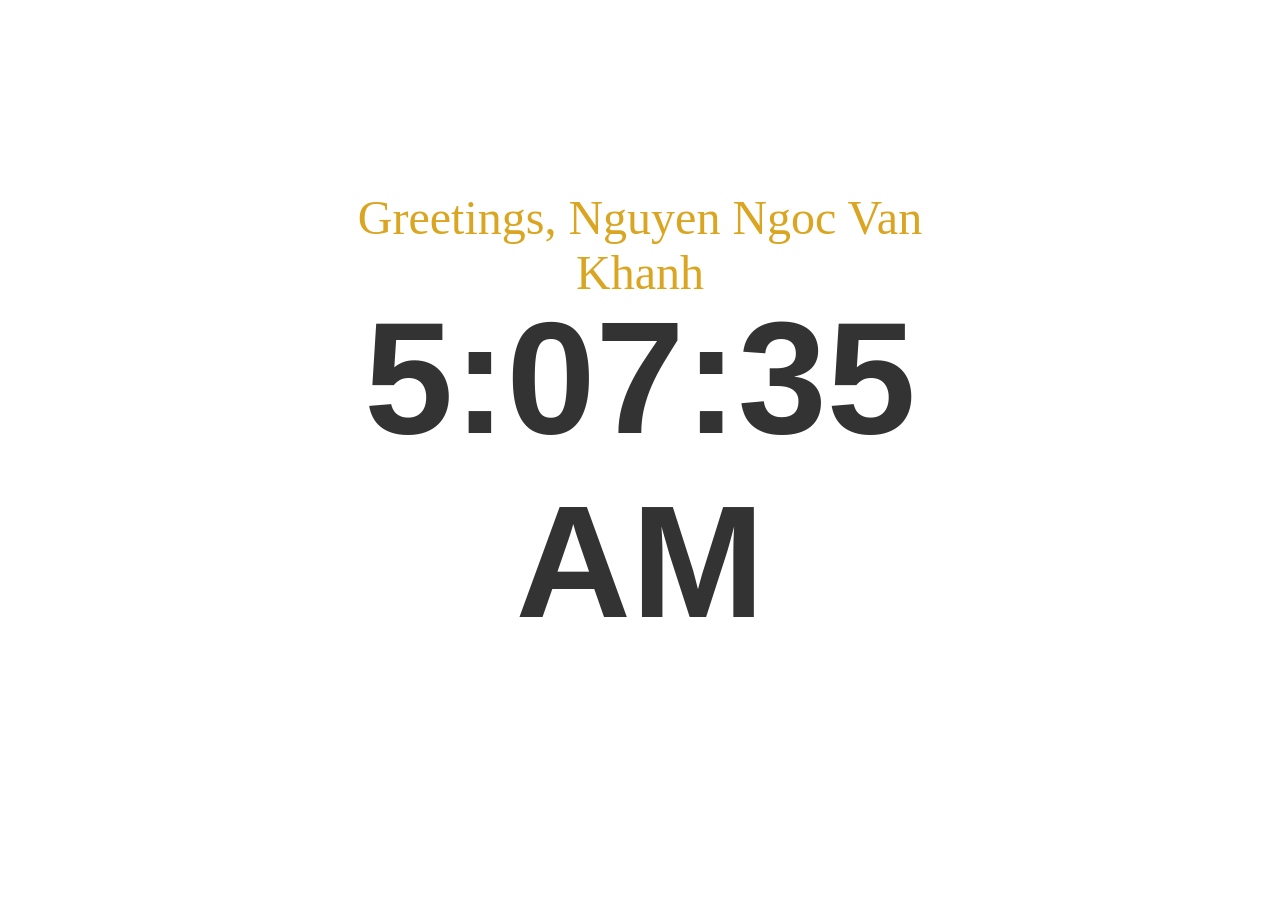
<file: clock.html>
<!DOCTYPE html>
<html>
<head>
  <title>Real-Time Clock</title>
  <link rel="stylesheet" href="clock.css">
</head>
<body>
  <p>Greetings, Nguyen Ngoc Van Khanh</p>
  <h1><span id="clock"></span></h1>

  <script>
    function updateClock() {
      const now = new Date();
      const timeString = now.toLocaleTimeString(); // Format: HH:MM:SS
      document.getElementById('clock').textContent = timeString;
    }

    setInterval(updateClock, 1000); // Update every second
    updateClock(); // Initial call
  </script>
</body>
</html>
</file>
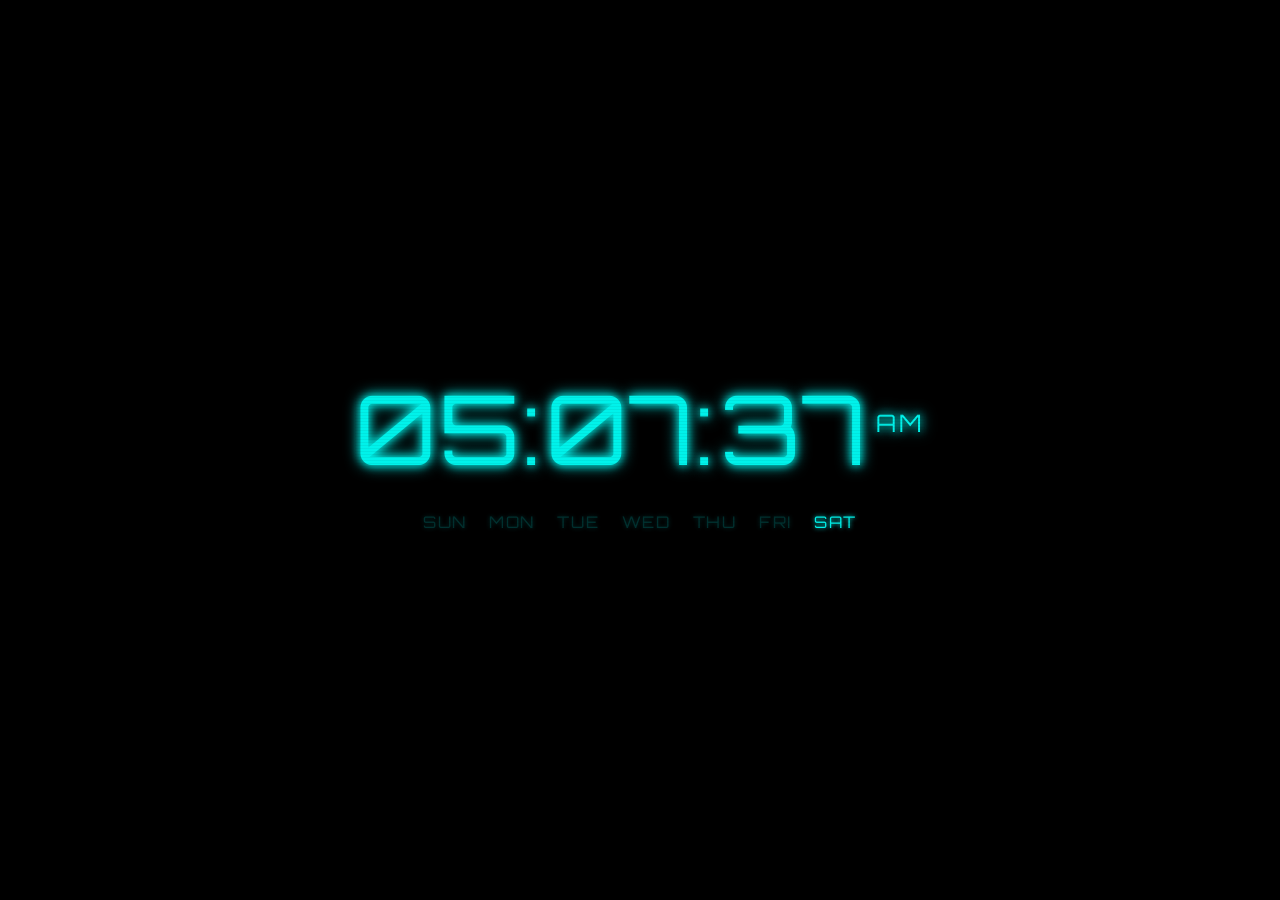
<file: digital.html>
<!DOCTYPE html>
<html lang="en">
<head>
  <meta charset="UTF-8">
  <title>Orbitron Digital Clock</title>
  <link href="https://fonts.googleapis.com/css2?family=Orbitron:wght@500;700&display=swap" rel="stylesheet">
  <style>
    * {
      box-sizing: border-box;
    }

    body {
      margin: 0;
      height: 100vh;
      background-color: #000;
      display: flex;
      justify-content: center;
      align-items: center;
      font-family: 'Orbitron', sans-serif;
      color: #00fff7;
    }

    .container {
      text-align: center;
      position: relative;
    }

    .clock {
      font-size: 6rem;
      letter-spacing: 0.2rem;
      text-shadow: 0 0 8px #00fff7, 0 0 15px #00fff7;
    }

    .ampm {
      font-size: 1.5rem;
      vertical-align: super;
      margin-left: 8px;
    }

    .days {
      display: flex;
      justify-content: center;
      gap: 1.4rem;
      font-size: 1rem;
      margin-top: 1.5rem;
      letter-spacing: 0.1rem;
      text-shadow: 0 0 4px #00fff7;
    }

    .day {
      opacity: 0.2;
      transition: opacity 0.3s ease;
    }

    .day.active {
      opacity: 1;
    }

    /* Optional: CRT scanline effect */
    .container::after {
      content: "";
      position: absolute;
      top: 0;
      left: 0;
      width: 100%;
      height: 100%;
      background: repeating-linear-gradient(
        to bottom,
        rgba(0, 0, 0, 0.05) 0px,
        rgba(0, 0, 0, 0.05) 2px,
        rgba(0, 0, 0, 0.15) 3px
      );
      pointer-events: none;
    }
  </style>
</head>
<body>
  <div class="container">
    <div class="clock" id="clock">00:00:00<span class="ampm" id="ampm">AM</span></div>
    <div class="days" id="days">
      <div class="day" id="day-0">SUN</div>
      <div class="day" id="day-1">MON</div>
      <div class="day" id="day-2">TUE</div>
      <div class="day" id="day-3">WED</div>
      <div class="day" id="day-4">THU</div>
      <div class="day" id="day-5">FRI</div>
      <div class="day" id="day-6">SAT</div>
    </div>
  </div>

  <script>
    function updateClock() {
      const now = new Date();
      let hours = now.getHours();
      const minutes = String(now.getMinutes()).padStart(2, '0');
      const seconds = String(now.getSeconds()).padStart(2, '0');
      const ampm = hours >= 12 ? 'PM' : 'AM';

      hours = hours % 12;
      hours = hours ? hours : 12;

      const displayHours = String(hours).padStart(2, '0');
      document.getElementById('clock').innerHTML =
        `${displayHours}:${minutes}:${seconds}<span class="ampm">${ampm}</span>`;

      const dayIndex = now.getDay();
      for (let i = 0; i < 7; i++) {
        document.getElementById(`day-${i}`).classList.remove('active');
      }
      document.getElementById(`day-${dayIndex}`).classList.add('active');
    }

    setInterval(updateClock, 1000);
    updateClock();
  </script>
</body>
</html>
</file>
<file: clock.css>
h1 {
    font-size: 10em;
    font-family: 'Segoe UI', Tahoma, Geneva, Verdana, sans-serif;
    color: #333;
    text-align: center;
    margin-top: 20px;
    position: absolute;
    top: 50%;
    left: 50%;
    transform: translate(-50%, -50%);
}

p, h2 {
    font-size: 3em;
    color: goldenrod;
    text-align: center;
    margin-top: 20px;
    position: absolute;
    top: 25%;
    left: 50%;
    transform: translate(-50%, -50%);
}
</file>
